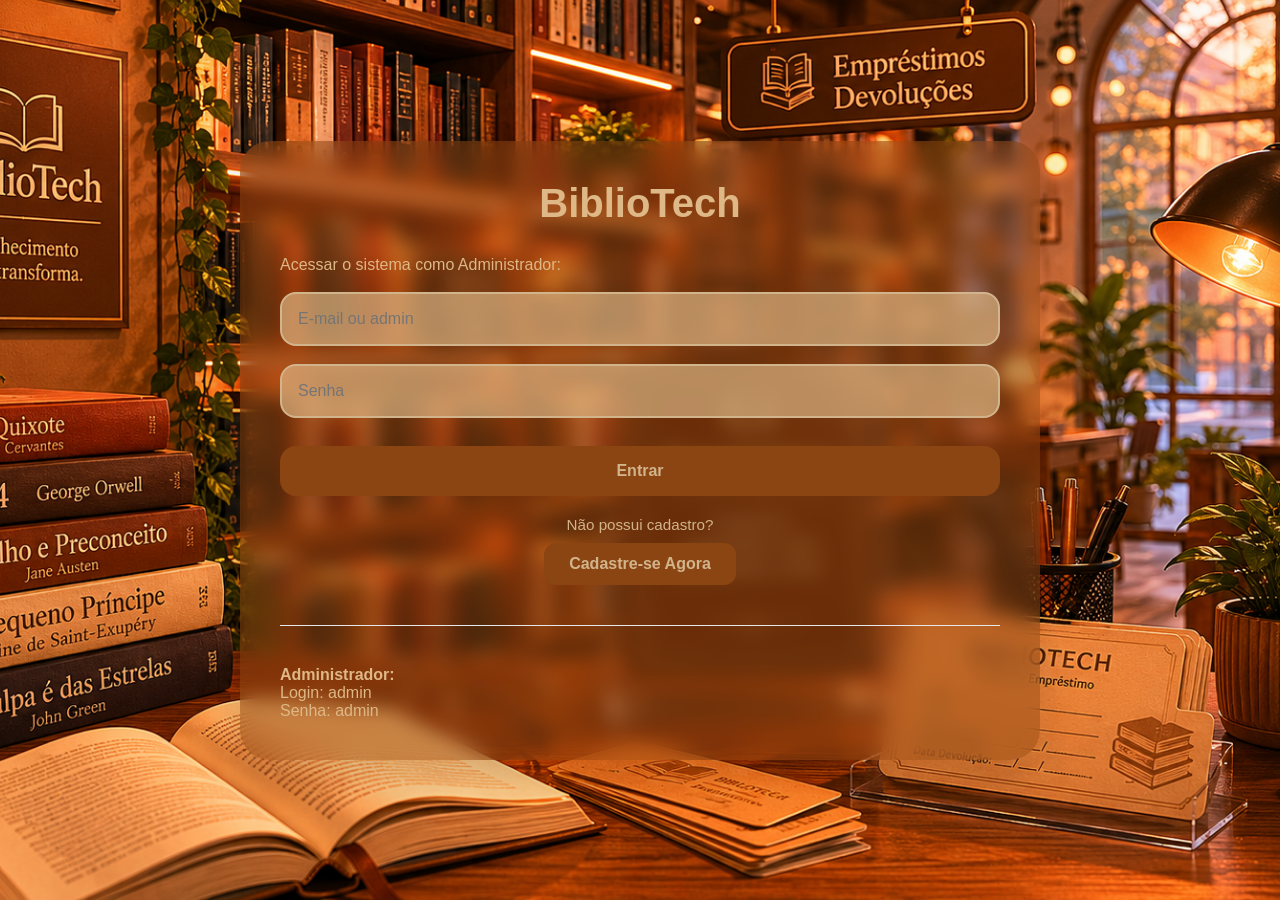
<file: index.html>
<!DOCTYPE html>
<html lang="pt-BR">

<head>
    <meta charset="UTF-8">
    <meta name="viewport" content="width=device-width, initial-scale=1.0">
    <title>Login - BiblioTech</title>

    <link rel="stylesheet" href="style.css">
</head>

<body>

    <div class="pagina">

        <div class="card">

            <h1>BiblioTech</h1>

            <p>Acessar o sistema como Administrador:</p>
<br>
            <input type="text" id="email" placeholder="E-mail ou admin">

            <input type="password" id="senha" placeholder="Senha">

            <button onclick="fazerLogin()">
                Entrar
            </button>

            <div class="cadastro-link">

                <span>Não possui cadastro?</span>

                <a href="cadastro.html">
                    Cadastre-se Agora
                </a>

            </div>

            <hr>

            <p>
                <strong>Administrador:</strong><br>
                Login: admin<br>
                Senha: admin
            </p>

        </div>

    </div>

    <script src="js/login.js"></script>

</body>

</html>
</file>
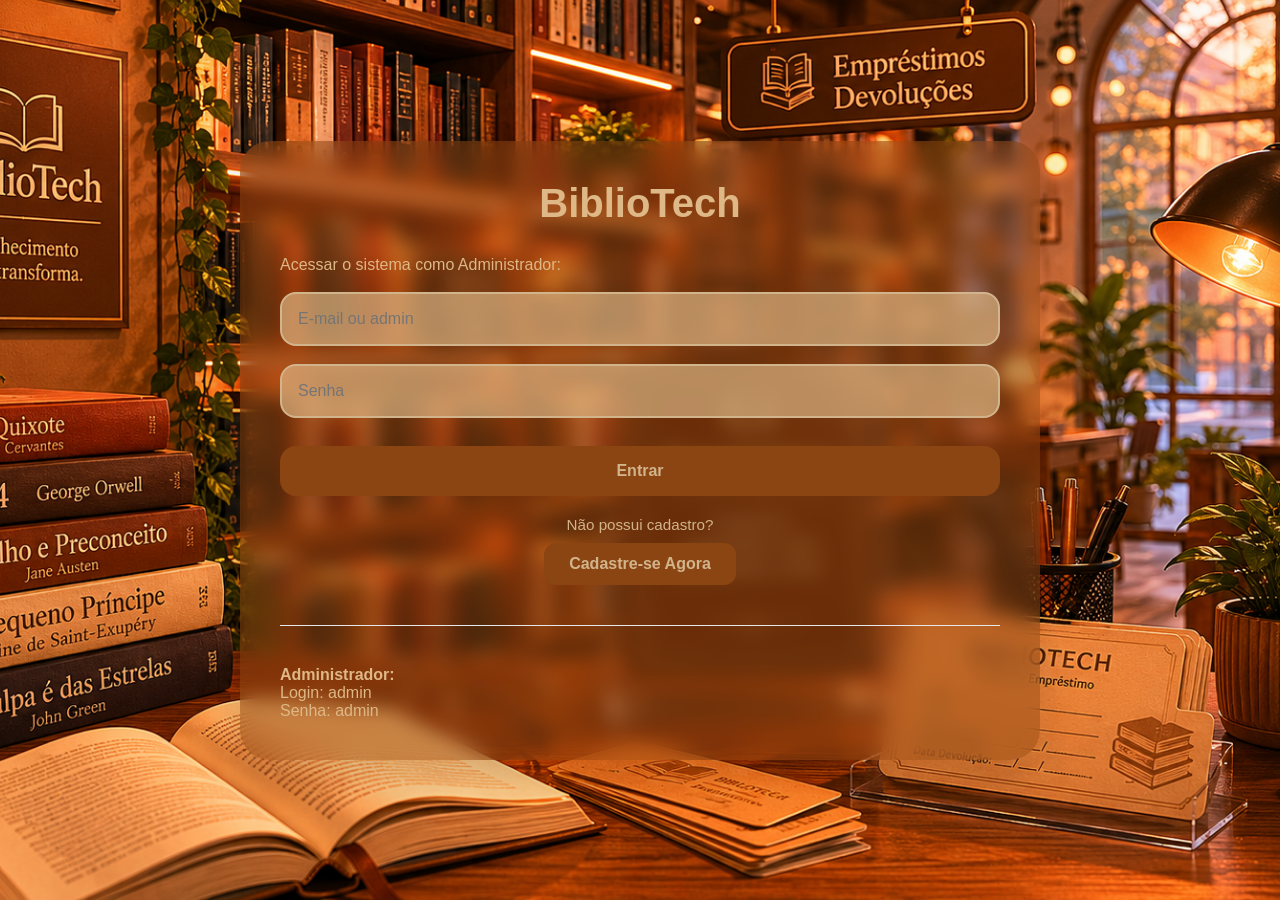
<file: admin.html>
<!DOCTYPE html>
<html lang="pt-BR">
<head>
    <meta charset="UTF-8">
    <meta name="viewport" content="width=device-width, initial-scale=1.0">
    <title>Painel Administrativo - BiblioTech</title>

    <link rel="stylesheet" href="style.css">
</head>
<body>

    <div class="pagina">

        <div class="card grande">

            <h1>Painel Administrativo</h1>

            <p>
                Bem-vindo, Administrador
            </p>

            <button onclick="sair()">
                Sair
            </button>

            <hr>

            <h2>Empréstimos Ativos</h2>

            <div id="listaEmprestimos"></div>

        </div>

    </div>

    <script src="js/admin.js"></script>

</body>
</html>
</file>
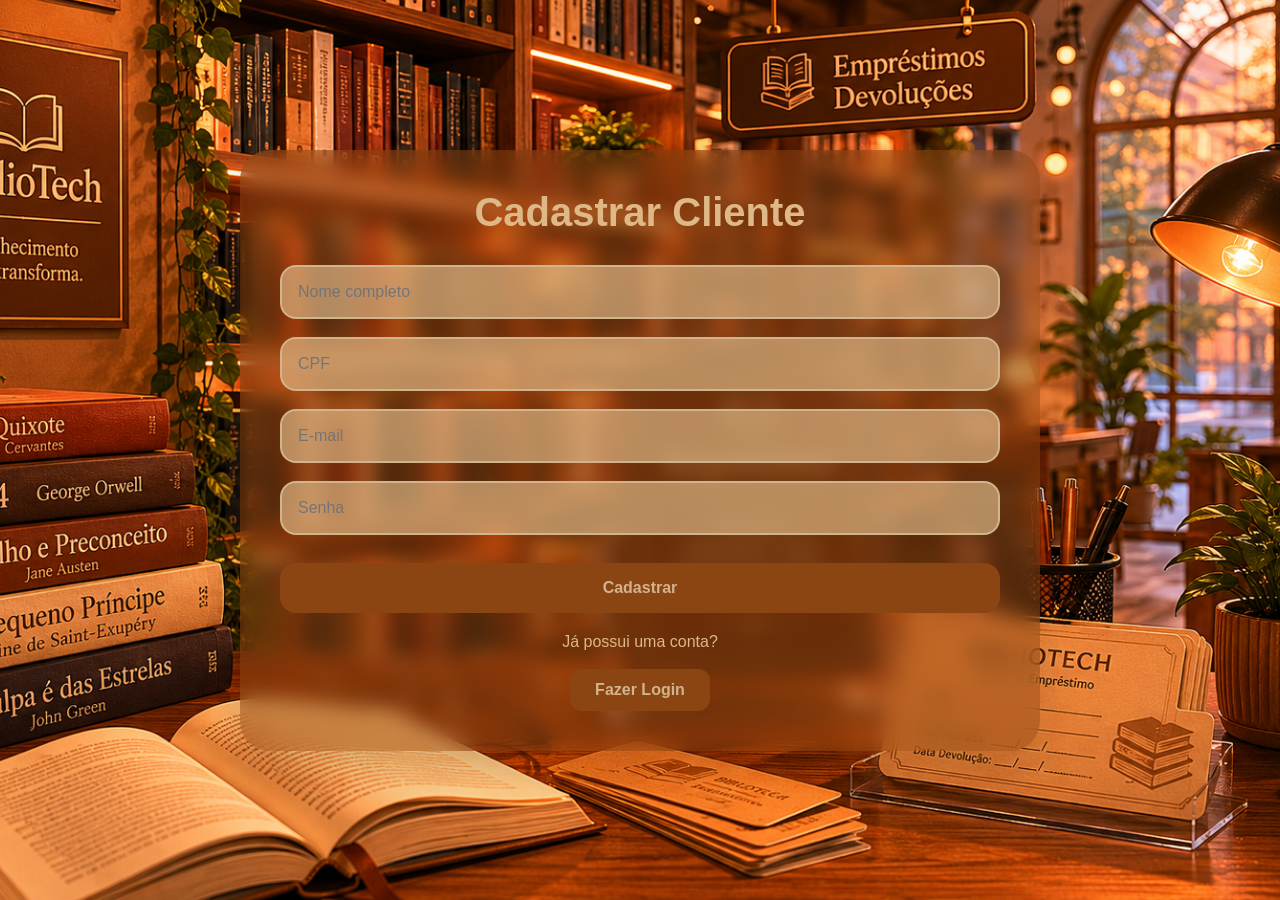
<file: cadastro.html>
<!DOCTYPE html>
<html lang="pt-BR">
<head>
    <meta charset="UTF-8">
    <meta name="viewport" content="width=device-width, initial-scale=1.0">
    <title>Cadastro BiblioTech</title>

    <link rel="stylesheet" href="style.css">
</head>
<body>

    <div class="pagina">

        <div class="card">

            <h1>Cadastrar Cliente</h1>

            <input
                type="text"
                id="nome"
                placeholder="Nome completo"
            >

            <input
                type="text"
                id="cpf"
                placeholder="CPF"
            >

            <input
                type="email"
                id="email"
                placeholder="E-mail"
            >

            <input
                type="password"
                id="senha"
                placeholder="Senha"
            >

            <button onclick="cadastrarCliente()">
                Cadastrar
            </button>

 <div class="cadastro-link">
                Já possui uma conta? <br><br>
                <a href="index.html">
                    Fazer Login
                </a>
            </div>

        </div>

    </div>

    <script src="js/cliente.js"></script>

</body>
</html>
</file>
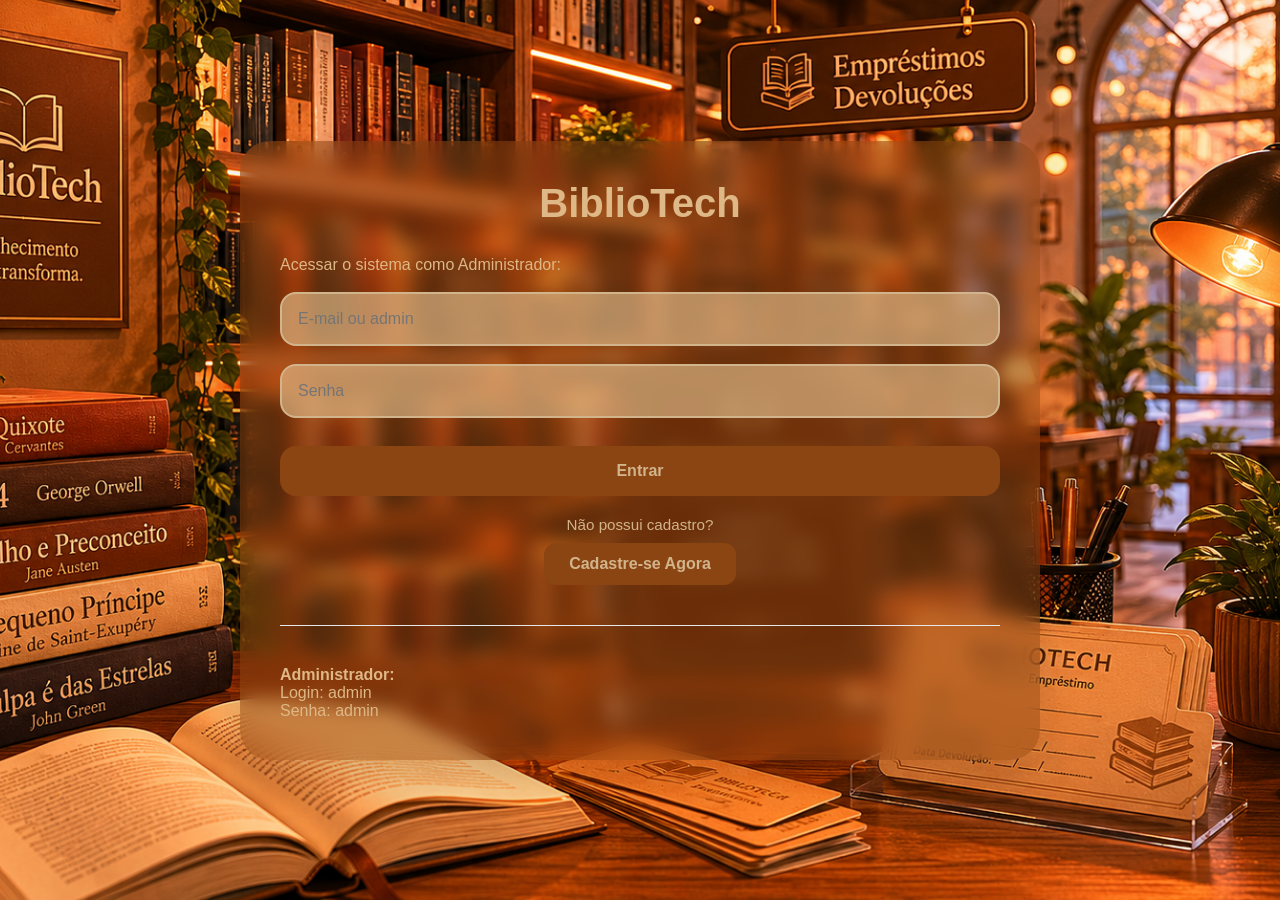
<file: emprestimos.html>
<!DOCTYPE html>
<html lang="pt-BR">

<head>
    <meta charset="UTF-8">
    <meta name="viewport" content="width=device-width, initial-scale=1.0">
    <title>Empréstimos BiblioTech</title>

    <link rel="stylesheet" href="style.css">
</head>

<body>

    <div class="pagina">

        <div class="card grande">

            <h1> Finalizar Empréstimo</h1>

            <div id="clienteInfo"></div>

            <div id="livroSelecionado"></div>

            <button onclick="finalizarEmprestimo()">
                Finalizar Empréstimo
            </button>

            <button onclick="window.location.href='livros.html'">
                Buscar Outro Livro
            </button>

            <hr>

            <h2>Empréstimos Ativos</h2>

            <div id="listaEmprestimos"></div>

            <button onclick="sair()">
                Sair
            </button>
        </div>


    </div>



    <script src="js/emprestimos.js"></script>

</body>

</html>
</file>
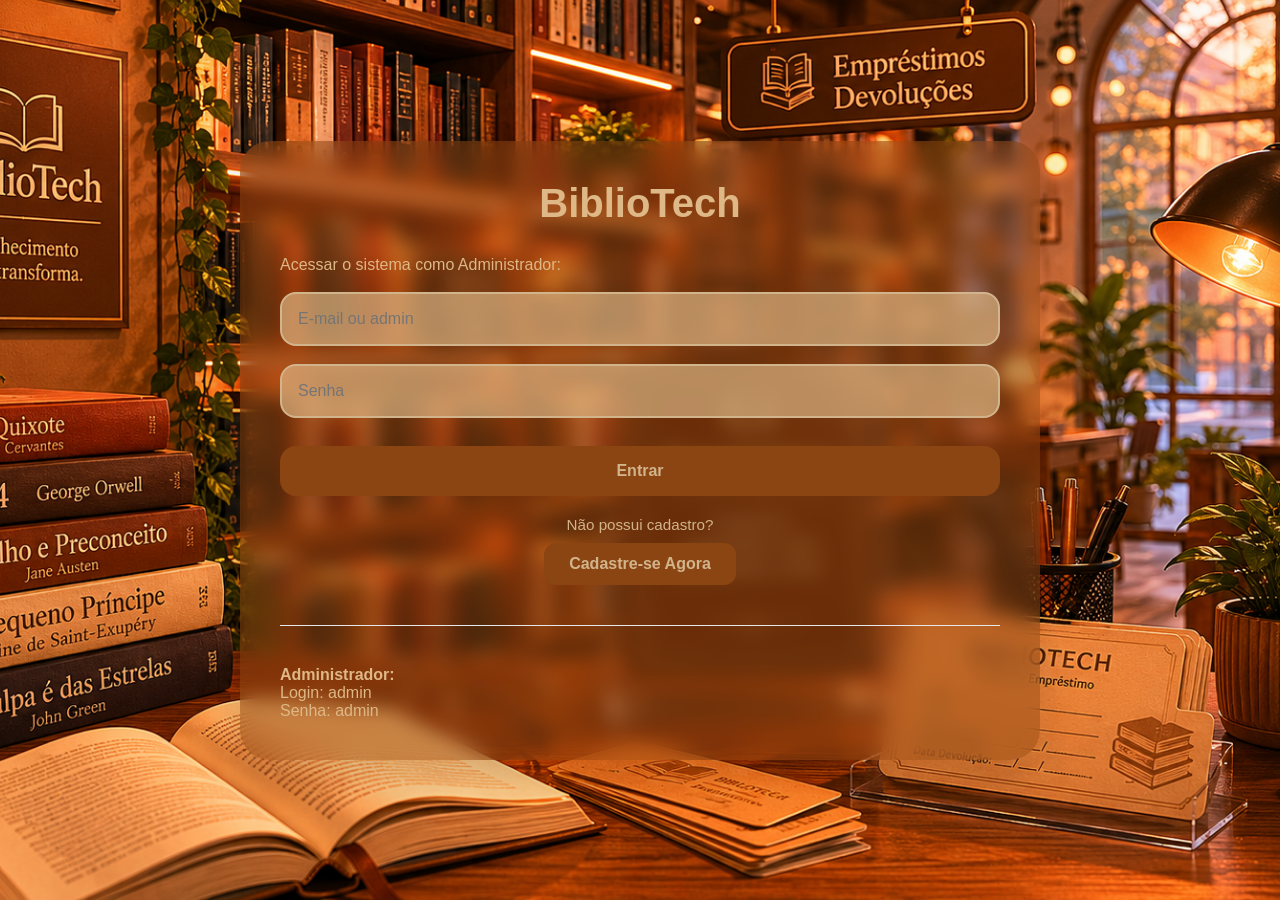
<file: livros.html>
<!DOCTYPE html>
<html lang="pt-BR">
<head>
    <meta charset="UTF-8">
    <meta name="viewport" content="width=device-width, initial-scale=1.0">

    <title>Livros BiblioTech</title>

    <link rel="stylesheet" href="style.css">
</head>
<body>

    <div class="pagina">

        <div class="card grande">

            <h1>Escolha um Livro</h1>

            <p id="usuarioLogado"></p>

            <div class="busca-container">

                <input
                    type="text"
                    id="buscaLivro"
                    placeholder="Digite o nome do livro"
                >

                <button onclick="buscarLivros()">
                    Buscar
                </button>

            </div>

            <div id="resultadoLivros"></div>

        </div>

    </div>

    <script src="js/livro.js"></script>

    <script>
        const usuario =
            JSON.parse(
                sessionStorage.getItem("usuarioLogado")
            );

        if (usuario) {

            document.getElementById(
                "usuarioLogado"
            ).innerHTML =
                `Bem-vindo, <strong>${usuario.nome}</strong>`;
        }

        function sair() {

            sessionStorage.removeItem(
                "usuarioLogado"
            );

            window.location.href =
                "index.html";
        }
    </script>

</body>
</html>
</file>
<file: style.css>
* {
    margin: 0;
    padding: 0;
    box-sizing: border-box;
}

body {
    font-family: Arial, Helvetica, sans-serif;
    min-height: 100vh;
    background: url("img/bi.png");
    background-size: cover;
    background-position: center;
    background-repeat: no-repeat;
    display: flex;
    justify-content: center;
    align-items: center;
    padding: 40px;
    color: #DEB887;
}

.pagina {
    width: 100%;
    display: flex;
    justify-content: center;
    align-items: center;
}

.card {
    width: 100%;
    max-width: 800px;
    background: #8b451377;
    backdrop-filter: blur(10px);
    border-radius: 30px;
    padding: 40px;
    box-shadow: 0 20px 40px rgba(0, 0, 0, 0.15);
    animation: aparecer 0.5s ease;
}

@keyframes aparecer {
    from {
        opacity: 0;
        transform: translateY(20px);
    }

    to {
        opacity: 1;
        transform: translateY(0);
    }
}

h1 {
    text-align: center;
    font-size: 2.5rem;
    margin-bottom: 30px;
    color: #DEB887;
}

h2 {
    margin-bottom: 20px;
    color: #DEB887;
}

/*cadastro*/
input,
select {
    width: 100%;
    padding: 16px;
    margin-bottom: 18px;
    border-radius: 16px;
    border: 2px solid #D2B48C;
    background: #deb887ab;
    font-size: 1rem;
    transition: 0.3s;
    outline: none;
}

input:focus,
select:focus {
    border-color: #8B4513;
    background: #D2B48C;
}

button {
    width: 100%;
    padding: 16px;
    border: none;
    border-radius: 16px;
    background: #8B4513;
    color: #D2B48C;
    font-size: 1rem;
    font-weight: bold;
    cursor: pointer;
    transition: 0.3s;
    margin-top: 10px;
}

button:hover {
    transform: translateY(-3px);
}

/*buscar livro*/
.busca-container {
    display: flex;
    flex-direction: column;
    gap: 15px;
    margin-bottom: 30px;
}

.busca-container input {
    margin-bottom: 0;
}


#resultadoLivros {
    display: grid;
    grid-template-columns:
        repeat(auto-fit, minmax(220px, 1fr));
    gap: 25px;
}

.livro-card {
    background: #CD853F;
    border-radius: 24px;
    overflow: hidden;
    box-shadow: 0 10px 20px #452213;
    transition: 0.3s;
    text-align: center;
    padding-bottom: 20px;
}

.livro-card:hover {
    transform:
        translateY(-8px) scale(1.02);
}

.livro-card img {
    width: 100%;
    height: 320px;
    object-fit: cover;
}

.livro-card h3 {
    padding: 15px 15px 8px;
    font-size: 1.1rem;
    color: #452213
}

.livro-card p {
    color: #452213;
    margin-bottom: 15px;
    padding: 0 15px;
}

.livro-card button {
    width: 85%;
}

/*clientes*/
.cliente-card {
    background: #CD853F;
    border-radius: 20px;
    padding: 20px;
    text-align: center;
    margin-bottom: 25px;
    color: #452213
}

/*livro selecionado*/
.livro-selecionado-card {
    background: #CD853F;
    border-radius: 24px;
    padding: 25px;
    text-align: center;
    margin-bottom: 25px;
    box-shadow:
        0 5px 15px rgba(0, 0, 0, 0.05);
    color: #452213;
}

.livro-selecionado-card img {
    width: 180px;
    border-radius: 20px;
    margin-bottom: 20px;
}

/*emprestimo*/
#listaEmprestimos {
    display: grid;
    grid-template-columns: repeat(auto-fit, minmax(240px, 1fr));
    gap: 25px;
    margin-top: 30px;
}

.emprestimo-card {
    background: #CD853F;
    border-radius: 24px;
    padding: 20px;
    text-align: center;
    transition: 0.3s;
}

.emprestimo-card:hover {
    transform: translateY(-5px);
}

.emprestimo-card img {
    width: 150px;
    height: 220px;
    object-fit: cover;
    border-radius: 16px;
    margin-bottom: 15px;
}

.emprestimo-card h3 {
    margin-bottom: 10px;
    color: #452213;
}

.emprestimo-card p {
    margin-bottom: 8px;
    color: #452213;
}

.emprestimo-card button {
    background: #8B4513;
}

hr {
    margin: 40px 0;
    border: none;
    border-top: 1px solid #e5e7eb;
}


@media (max-width: 768px) {
    body {
        padding: 20px;
    }

    .card {
        padding: 25px;
    }

    h1 {
        font-size: 2rem;
    }

    .busca-container {
        flex-direction: column;
    }

    .livro-card img {
        height: 280px;
    }
}

.cadastro-link {
    margin-top: 20px;
    text-align: center;
}

.cadastro-link span {
    display: block;
    margin-bottom: 10px;
    color: #D2B48C;
    font-size: 0.95rem;
}

.cadastro-link a {
    display: inline-block;
    text-decoration: none;
    background: #8B4513;
    color: #D2B48C;
    padding: 12px 25px;
    border-radius: 12px;
    font-weight: bold;
    transition: 0.3s;
}

.cadastro-link a:hover {
    transform: translateY(-3px);
    box-shadow: 0 5px 15px rgba(0,0,0,0.2);
}
</file>
